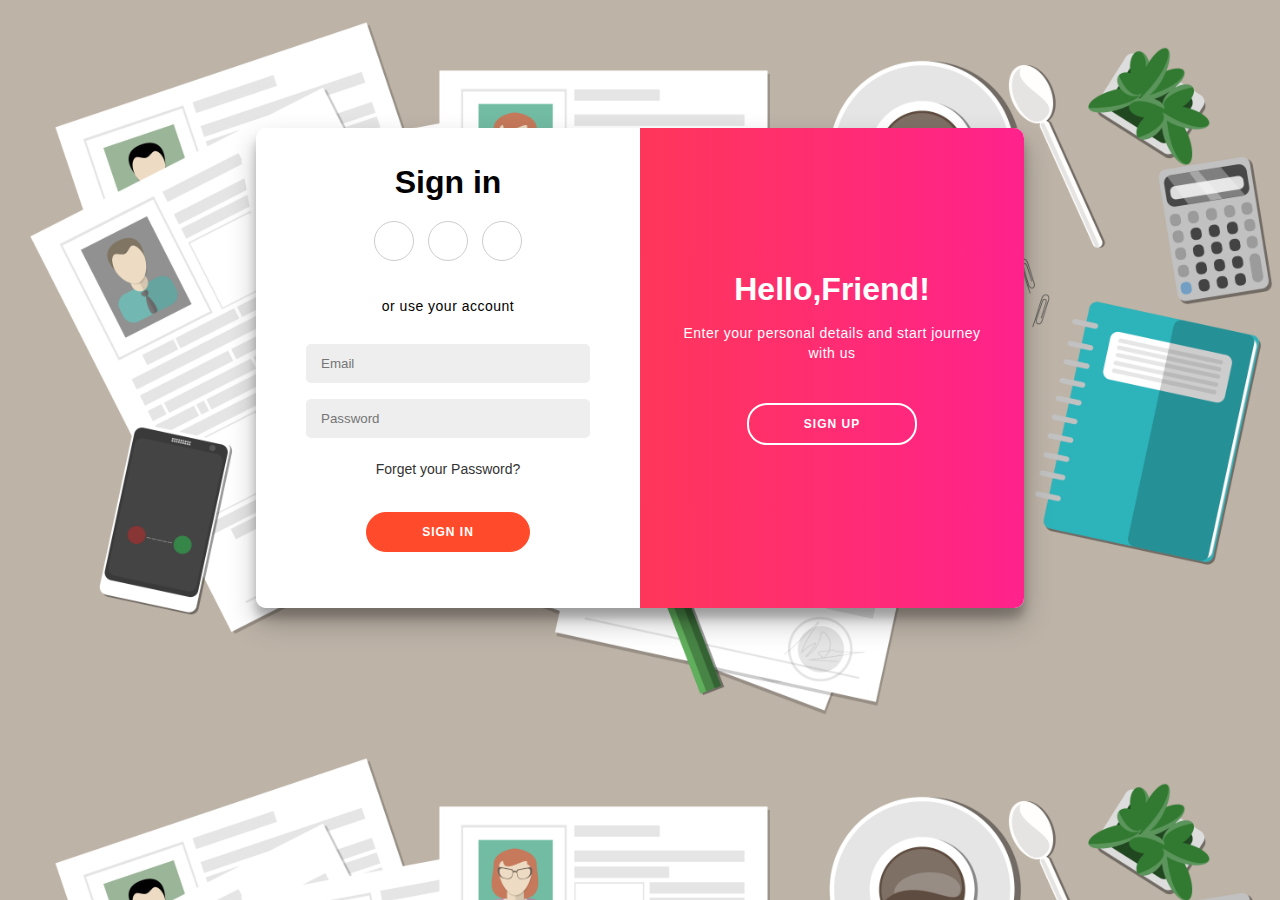
<file: index.html>
<!DOCTYPE html>
<html lang="en">
<head>
    <meta charset="UTF-8">
    <meta name="viewport" content="width=device-width, initial-scale=1.0">
    <title>Login Page</title>
    <link rel="stylesheet" type="text/css" href="style.css">
    <link rel="stylesheet" href="https://cdnjs.cloudflare.com/ajax/libs/font-awesome/6.6.0/css/all.min.css" integrity="sha512-Kc323vGBEqzTmouAECnVceyQqyqdsSiqLQISBL29aUW4U/M7pSPA/gEUZQqv1cwx4OnYxTxve5UMg5GT6L4JJg==" crossorigin="anonymous" referrerpolicy="no-referrer" />
    <style>
        body{
            background-image: url(backg-img.jpg);
            background-size: cover;
        }
    </style>
</head>
<body>
    <div id="main" class="container">
        <div class="sign-up">
            <form action="front_page.html">
                <h1>Create Account </h1>
                <div class="social-container">
                    <a href="https://www.facebook.com/" class="social"><i class="fab fa-facebook-f"></i></a>
                    <a href="https://support.google.com/answer/2451065?hl=en" class="social"><i class="fab fa-google-plus-g"></i></a>
                    <a href="https://www.linkedin.com/feed/" class="social"><i class="fab fa-linkedin-in"></i></a>
                </div>
                <p>or use your email for registration</p>
                <input type="text" name="txt" placeholder="Name" required="">
                <input type="email" name="email" placeholder="Email" required="">
                <input type="password" name="pswd" placeholder="Password" required="">
                <button>Sign Up</button>
            </form>
        </div>
        <div class="sign-in">
            <form action="front_page.html">
                <h1>Sign in</h1>
                <div class="social-container">
                    <a href="https://www.facebook.com/" class="social"><i class="fab fa-facebook-f"></i></a>
                    <a href="https://support.google.com/answer/2451065?hl=en" class="social"><i class="fab fa-google-plus-g"></i></a>
                    <a href="https://www.linkedin.com/feed/" class="social"><i class="fab fa-linkedin-in"></i></a>
                </div>
                <p>or use your account</p>
                <input type="email" name="email" placeholder="Email" required="">
                <input type="password" name="pswd" placeholder="Password" required="">
                <a href="#">Forget your Password?</a>
                <button>Sign In</button>
            </form>
        </div>
        <div class="overlay-container">
            <div class="overlay">
                <div class="overlay-left">
                    <h1>Welcome Back!</h1>
                    <p>To keep connected with us please login with your personal info</p>
                    <button id="signIn">Sign In</button>
                </div>
                <div class="overlay-right">
                    <h1>Hello,Friend!</h1>
                    <p>Enter your personal details and start journey with us</p>
                    <button id="signUp">Sign Up</button>
                </div>
            </div>
        </div>
    </div>
    <script type="text/javascript">
        const signUpButton = document.getElementById('signUp')
        const signInButton = document.getElementById('signIn')
        const main = document.getElementById('main')

        signUpButton.addEventListener('click',() =>{
            main.classList.add("right-panel-active");
        });
        signInButton.addEventListener('click',() =>{
            main.classList.remove("right-panel-active");
        });

    </script>
</body>
</html>
</file>
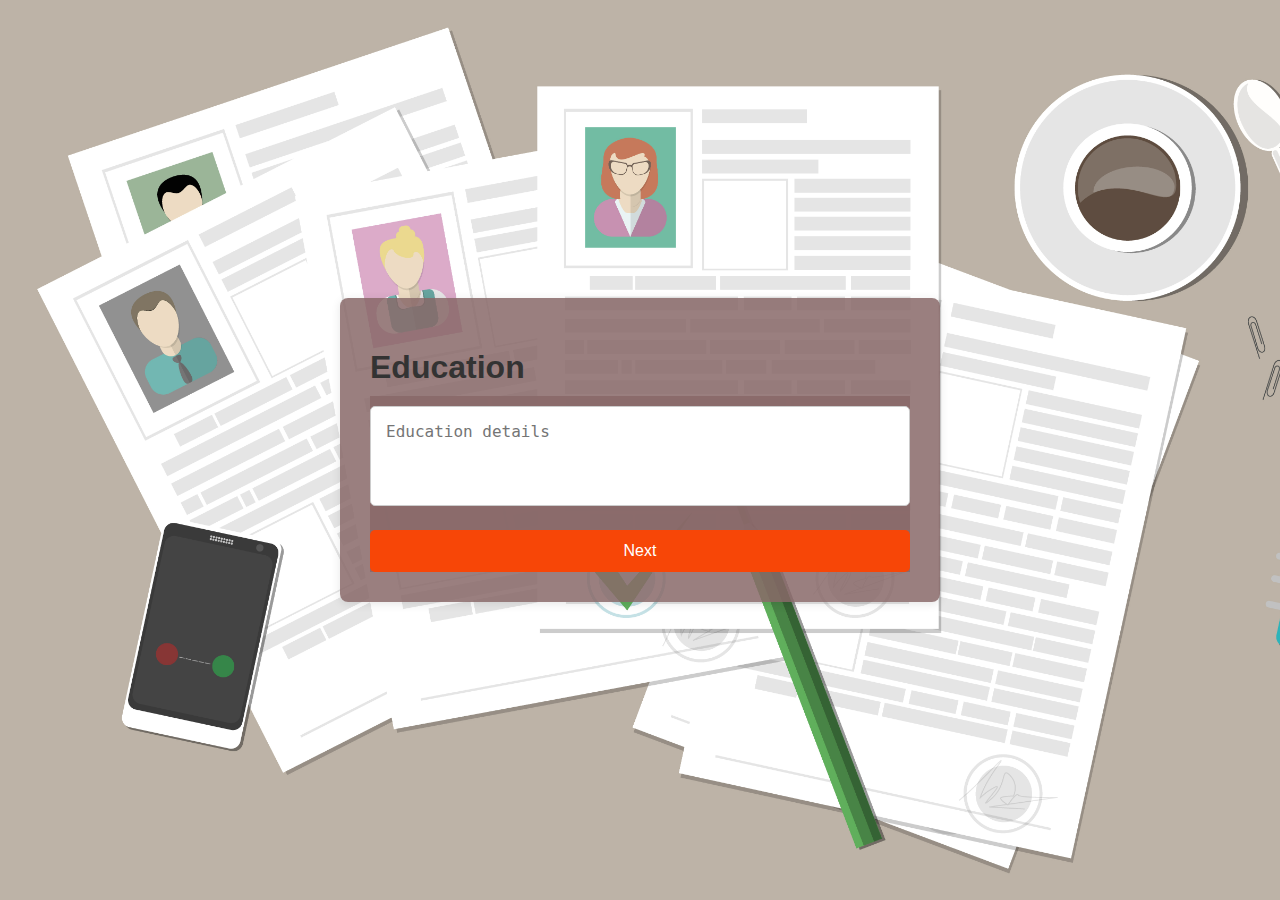
<file: education.html>
<!DOCTYPE html>
<html lang="en">
<head>
    <meta charset="UTF-8">
    <meta name="viewport" content="width=device-width, initial-scale=1.0">
    <title>Education</title>
    <link rel="stylesheet" href="styles.css">
    <style>
        body{
            background-image: url(backg-img.jpg);
            background-size: cover;
        }
        form{
            background-color:rgba(136, 104, 104, 0.849) ;
        }
        .container{
            background-color:rgba(136, 104, 104, 0.849) ;
        }
        button{
            background-color: rgba(255, 68, 0, 0.935);
        }
        button:hover{
            background-color: rgba(233, 69, 10, 0.854);
        }
    </style>
</head>
<body>
    <div class="container">
        <h1>Education</h1>
        <form id="education-form">
            <textarea id="education" placeholder="Education details" required></textarea>
            <button type="button" onclick="saveEducation()">Next</button>
        </form>
    </div>
    <script src="script.js"></script>
</body>
</html>
</file>
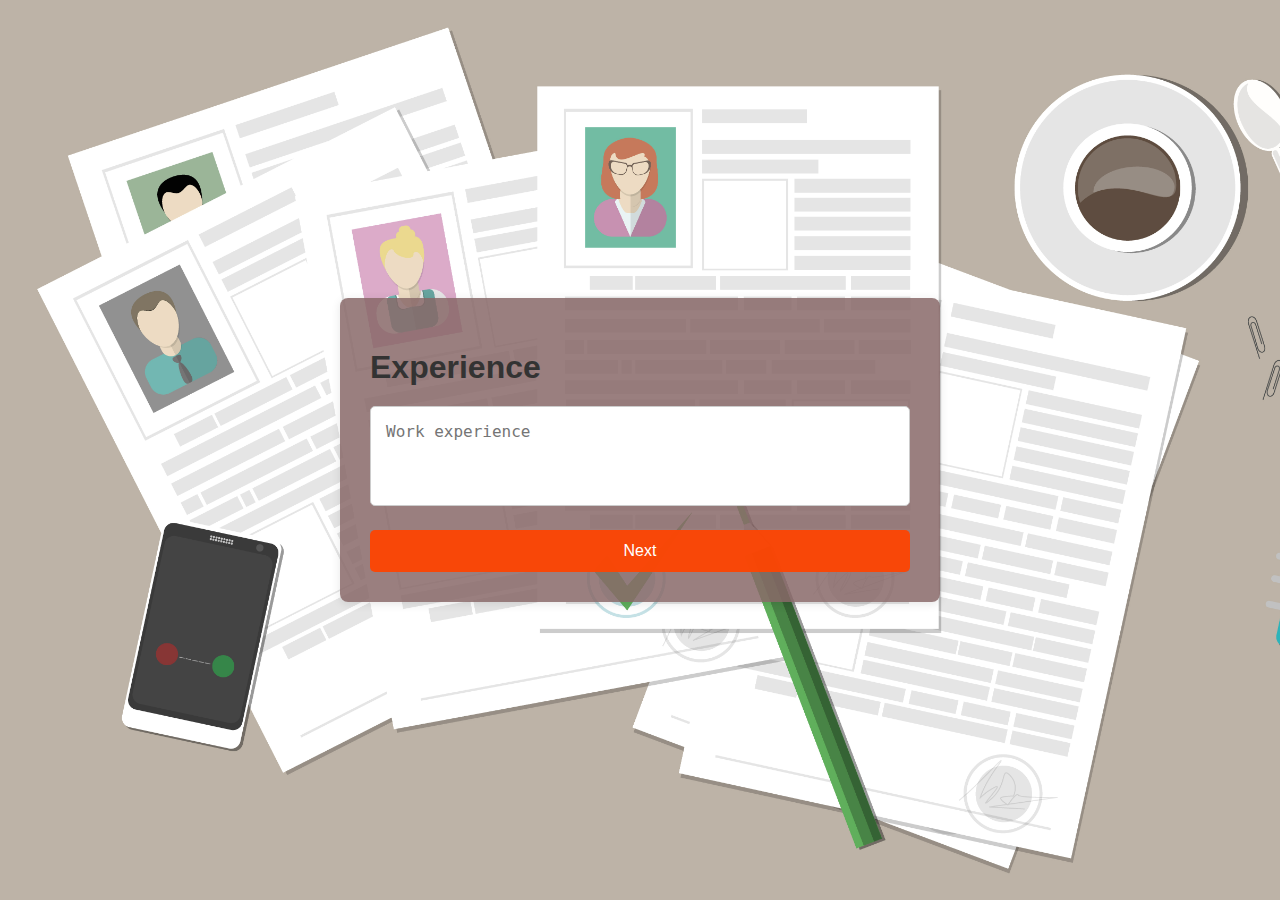
<file: experience.html>
<!DOCTYPE html>
<html lang="en">
<head>
    <meta charset="UTF-8">
    <meta name="viewport" content="width=device-width, initial-scale=1.0">
    <title>Experience</title>
    <link rel="stylesheet" href="styles.css">
    <style>
        body{
            background-image: url(backg-img.jpg);
            background-size: cover;
        }
        .container{
            background-color:rgba(136, 104, 104, 0.849) ;
        }
        button{
            background-color: rgba(255, 68, 0, 0.935);
        }
        button:hover{
            background-color: rgba(233, 69, 10, 0.854);
        }
    </style>
</head>
<body>
    <div class="container">
        <h1>Experience</h1>
        <form id="experience-form">
            <textarea id="experience" placeholder="Work experience" required></textarea>
            <button type="button" onclick="saveExperience()">Next</button>
        </form>
    </div>
    <script src="script.js"></script>
</body>
</html>
</file>
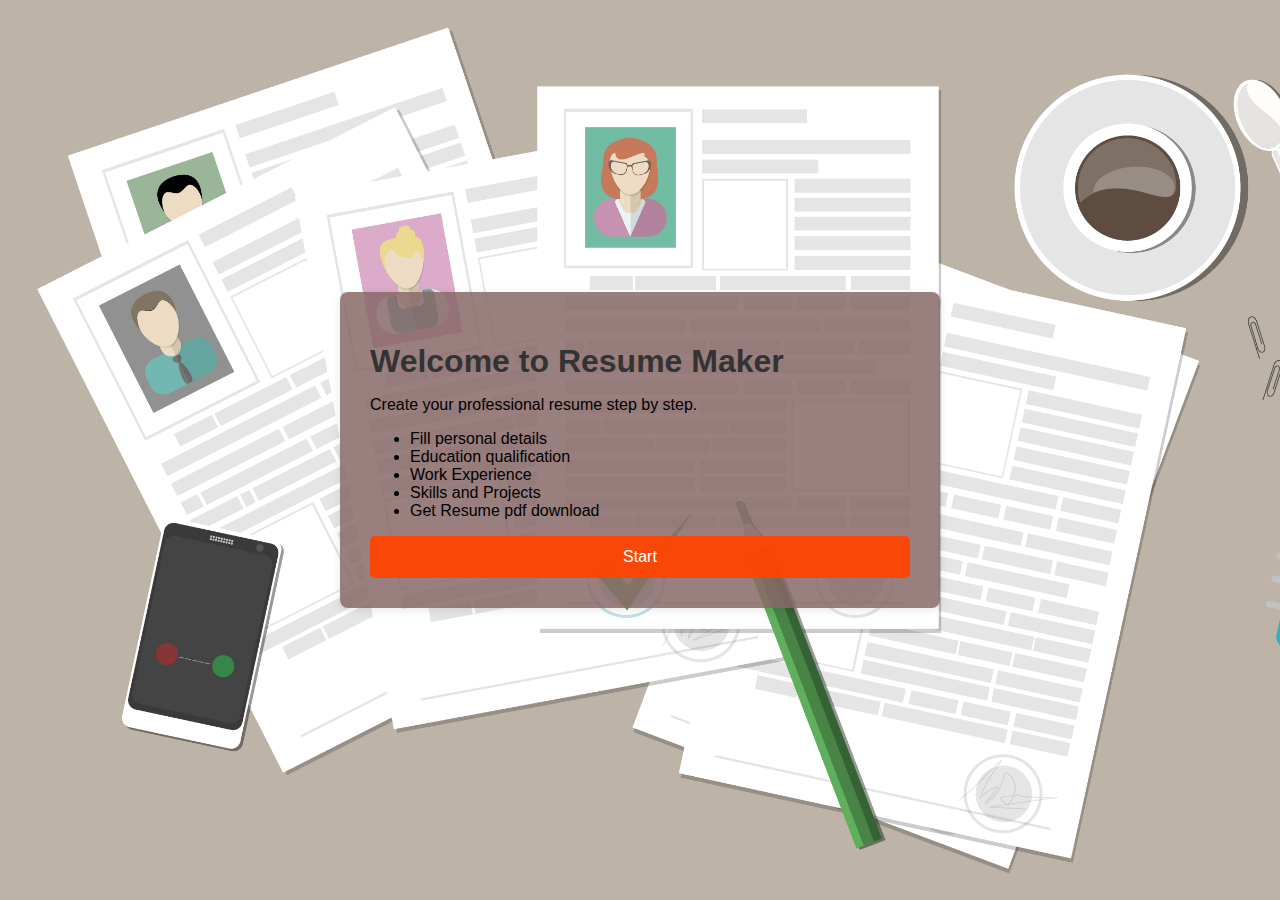
<file: front_page.html>
<!DOCTYPE html>
<html lang="en">
<head>
    <meta charset="UTF-8">
    <meta name="viewport" content="width=device-width, initial-scale=1.0">
    <title>Resume Maker</title>
    <link rel="stylesheet" href="styles.css">
    <style>
        body{
            background-image: url(backg-img.jpg);
            background-size: cover;
        }
        #resume-start{
            background-color:rgba(136, 104, 104, 0.849) ;
        }
        .btn{
            display: flex;
            justify-content: center;
            text-decoration: none;
            background-color: rgba(255, 68, 0, 0.935);
        }
        .btn:hover{
            background-color: rgba(233, 69, 10, 0.854);
        }

    </style>
</head>
<body>
    <div class="container" id="resume-start">
        <h1>Welcome to Resume Maker</h1>
        <p>Create your professional resume step by step.</p>
        <ul>
            <li>Fill personal details</li>
            <li>Education qualification</li>
            <li>Work Experience</li>
            <li>Skills and Projects</li>
            <li>Get Resume pdf download</li>
        </ul>
        <a href="personal-info.html" class="btn">Start</a>
    </div>
</body>
</html>
</file>
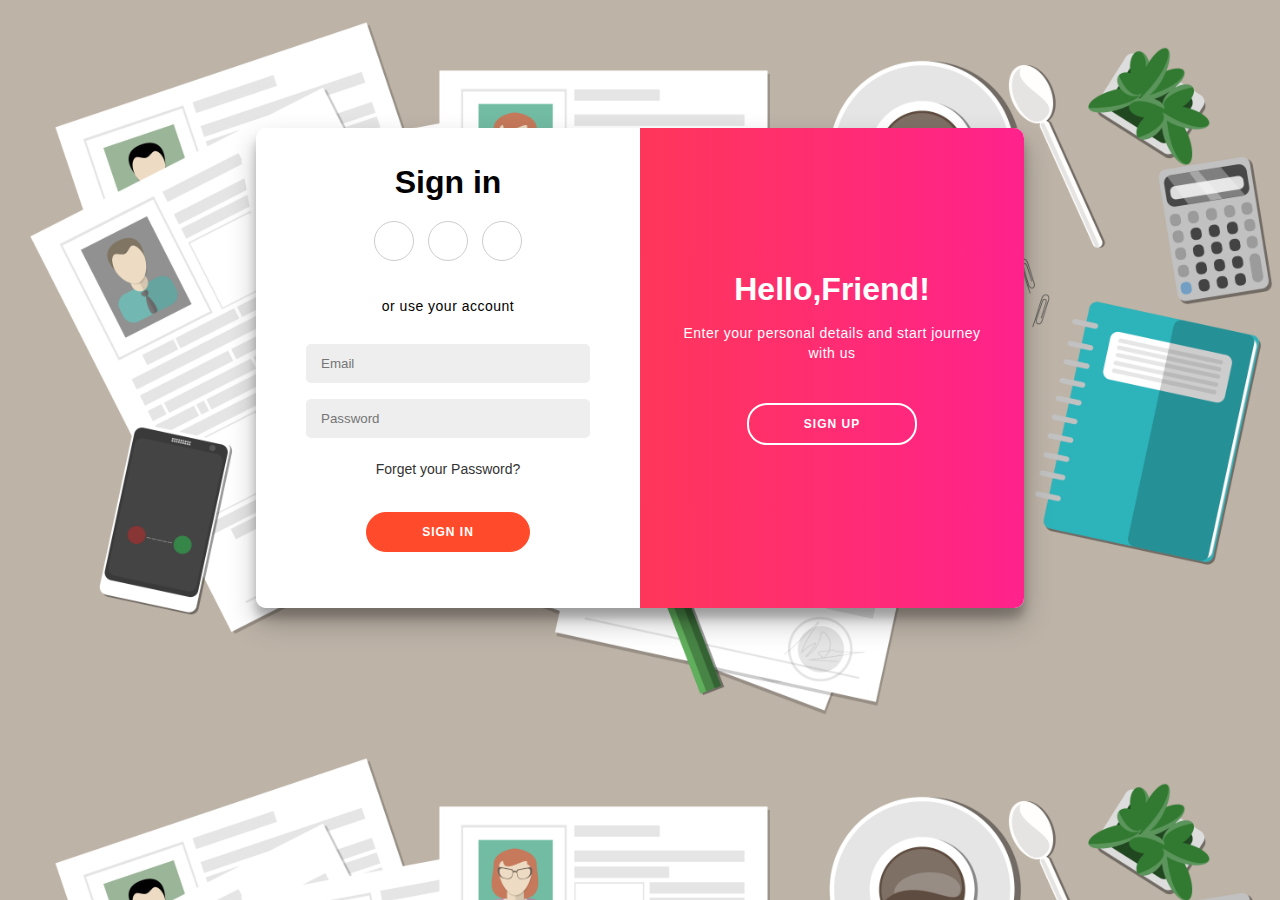
<file: login.html>
<!DOCTYPE html>
<html lang="en">
<head>
    <meta charset="UTF-8">
    <meta name="viewport" content="width=device-width, initial-scale=1.0">
    <title>Login Page</title>
    <link rel="stylesheet" type="text/css" href="style.css">
    <link rel="stylesheet" href="https://cdnjs.cloudflare.com/ajax/libs/font-awesome/6.6.0/css/all.min.css" integrity="sha512-Kc323vGBEqzTmouAECnVceyQqyqdsSiqLQISBL29aUW4U/M7pSPA/gEUZQqv1cwx4OnYxTxve5UMg5GT6L4JJg==" crossorigin="anonymous" referrerpolicy="no-referrer" />
    <style>
        body{
            background-image: url(backg-img.jpg);
            background-size: cover;
        }
    </style>
</head>
<body>
    <div id="main" class="container">
        <div class="sign-up">
            <form action="index.html">
                <h1>Create Account</h1>
                <div class="social-container">
                    <a href="https://www.facebook.com/" class="social"><i class="fab fa-facebook-f"></i></a>
                    <a href="https://support.google.com/answer/2451065?hl=en" class="social"><i class="fab fa-google-plus-g"></i></a>
                    <a href="https://www.linkedin.com/feed/" class="social"><i class="fab fa-linkedin-in"></i></a>
                </div>
                <p>or use your email for registration</p>
                <input type="text" name="txt" placeholder="Name" required="">
                <input type="email" name="email" placeholder="Email" required="">
                <input type="password" name="pswd" placeholder="Password" required="">
                <button>Sign Up</button>
            </form>
        </div>
        <div class="sign-in">
            <form action="index.html">
                <h1>Sign in</h1>
                <div class="social-container">
                    <a href="https://www.facebook.com/" class="social"><i class="fab fa-facebook-f"></i></a>
                    <a href="https://support.google.com/answer/2451065?hl=en" class="social"><i class="fab fa-google-plus-g"></i></a>
                    <a href="https://www.linkedin.com/feed/" class="social"><i class="fab fa-linkedin-in"></i></a>
                </div>
                <p>or use your account</p>
                <input type="email" name="email" placeholder="Email" required="">
                <input type="password" name="pswd" placeholder="Password" required="">
                <a href="#">Forget your Password?</a>
                <button>Sign In</button>
            </form>
        </div>
        <div class="overlay-container">
            <div class="overlay">
                <div class="overlay-left">
                    <h1>Welcome Back!</h1>
                    <p>To keep connected with us please login with your personal info</p>
                    <button id="signIn">Sign In</button>
                </div>
                <div class="overlay-right">
                    <h1>Hello,Friend!</h1>
                    <p>Enter your personal details and start journey with us</p>
                    <button id="signUp">Sign Up</button>
                </div>
            </div>
        </div>
    </div>
    <script type="text/javascript">
        const signUpButton = document.getElementById('signUp')
        const signInButton = document.getElementById('signIn')
        const main = document.getElementById('main')

        signUpButton.addEventListener('click',() =>{
            main.classList.add("right-panel-active");
        });
        signInButton.addEventListener('click',() =>{
            main.classList.remove("right-panel-active");
        });

    </script>
</body>
</html>
</file>
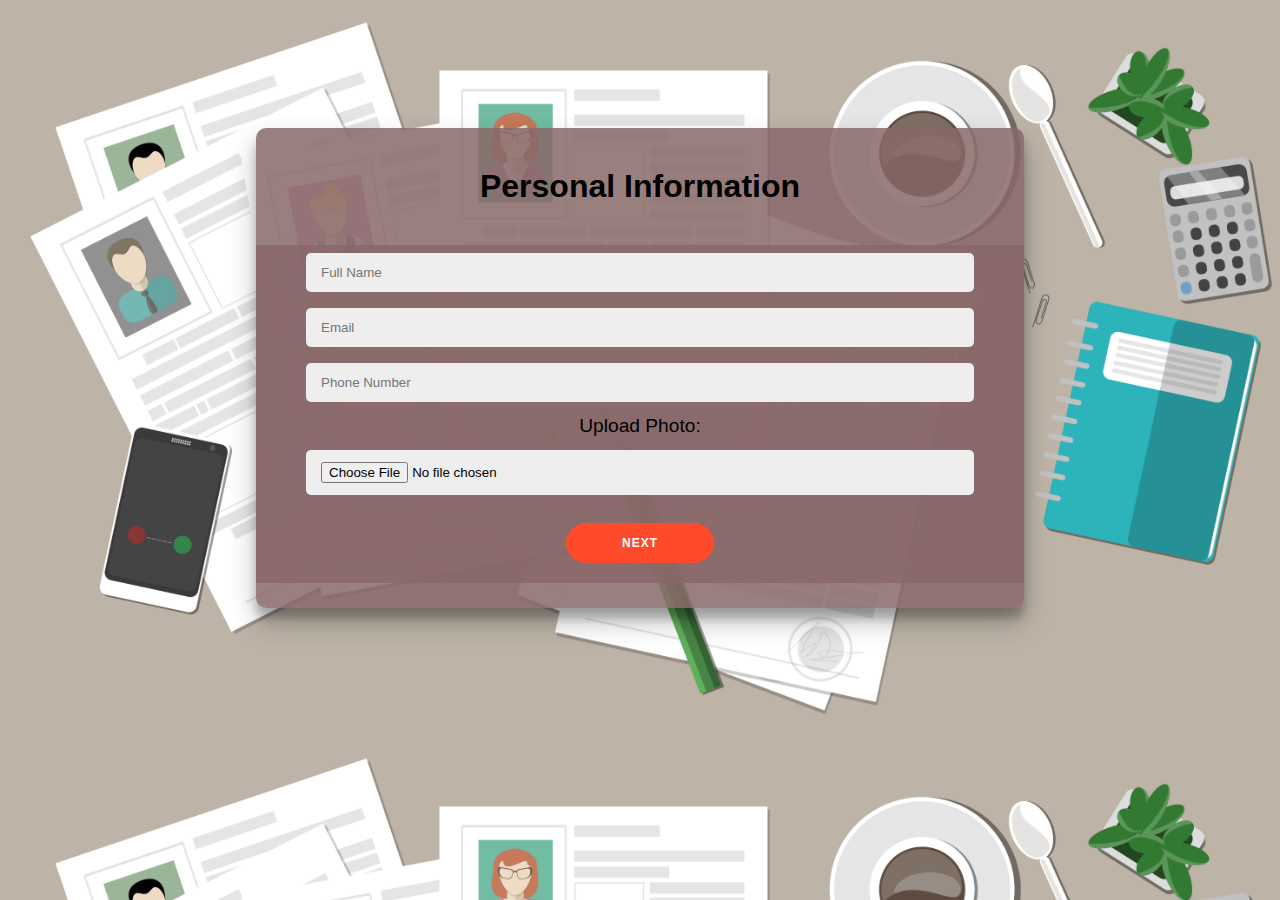
<file: personal-info.html>
<!DOCTYPE html>
<html lang="en">
<head>
    <meta charset="UTF-8">
    <meta name="viewport" content="width=device-width, initial-scale=1.0">
    <title>Personal Information</title>
    <link rel="stylesheet" href="style.css">
    <style>
        body{
            background-image: url(backg-img.jpg);
            background-size: cover;
        }
        h1{
            text-align: center;
            margin-bottom: 40px;
            margin-top: 40px;
        }
        .container{
            background-color:rgba(136, 104, 104, 0.849) ;
        }
        form{
            background-color:rgba(136, 104, 104, 0.849) ;
        }
        label{
            font-size: larger;
            margin-top: 5px;
            margin-bottom: 5px;
            
        }
        
    </style>
</head>
<body>
    <div class="container">
        <h1>Personal Information</h1>
        <form id="personal-info-form">
            <input type="text" id="name" placeholder="Full Name" required>
            <input type="email" id="email" placeholder="Email" required>
            <input type="text" id="phone" placeholder="Phone Number" required>
            <label for="photo">Upload Photo:</label>
            <input type="file" id="photo" accept="image/*" required>
            <button type="button" onclick="savePersonalInfo()">Next</button>
        </form>
    </div>
    <script src="script.js"></script>
</body>
</html>
</file>
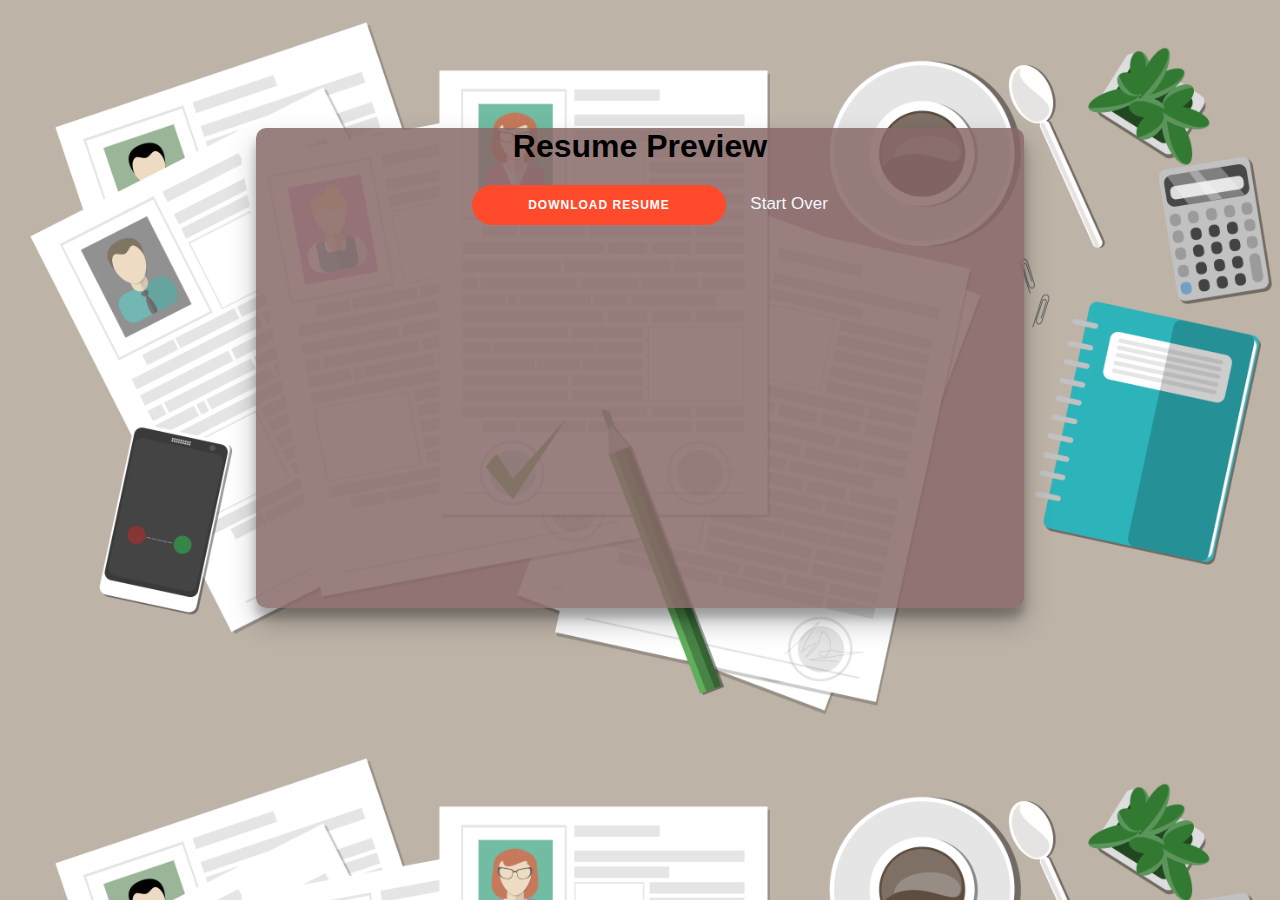
<file: preview.html>
<!DOCTYPE html>
<html lang="en">
<head>
    <meta charset="UTF-8">
    <meta name="viewport" content="width=device-width, initial-scale=1.0">
    <title>Resume Preview</title>
    <link rel="stylesheet" href="style.css">
    <style>
        body{
            background-image: url(backg-img.jpg);
            background-size: cover;
        }
        .container{
            background-color:rgba(136, 104, 104, 0.849) ;
        }
        #preview{
            text-align: center;
        }
        div{
            text-align: center;
        }
        .btn{
            color: aliceblue;
            font-size: 17px;
        }
        .btn:hover{
            border: 1px solid whitesmoke;
        }
    </style>
</head>
<body>
    <div class="container">
        <h1 id="preview">Resume Preview</h1>
        <div id="resume-preview" class="resume"></div>
        <button id="download-btn">Download Resume</button>
        <a href="index.html" class="btn">Start Over</a>
    </div>
    <script src="script.js"></script>
</body>
</html>
</file>
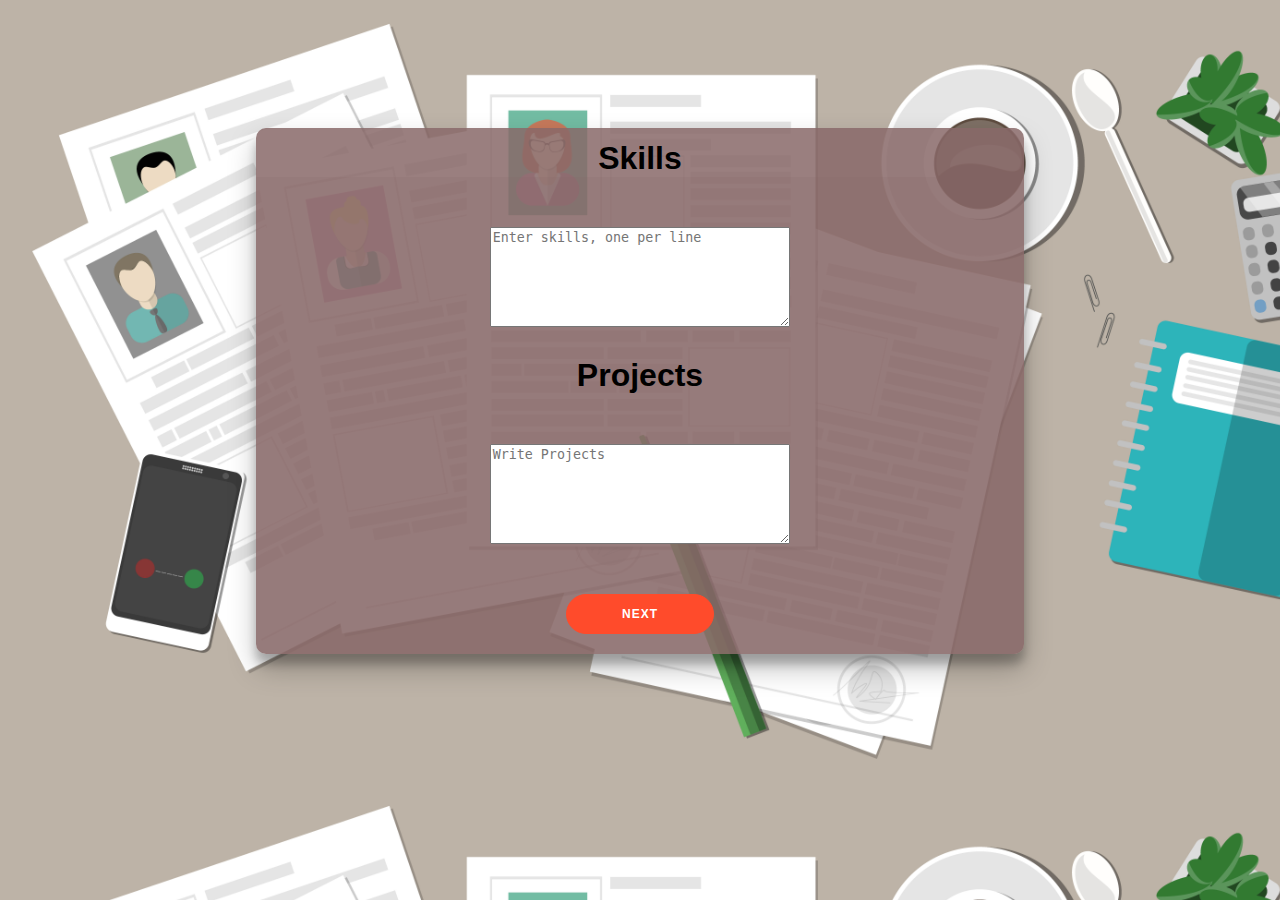
<file: skills.html>
<!DOCTYPE html>
<html lang="en">
<head>
    <meta charset="UTF-8">
    <meta name="viewport" content="width=device-width, initial-scale=1.0">
    <title>Skills</title>
    <link rel="stylesheet" href="style.css">
    <style>
        #skills1{
            text-align: center;
            margin-top: 12px;
        }
        #skills{
            margin-top: 50px;
            margin-bottom: 30px;
            height: 100px;
            width: 45%;

        }
        body{
            background-image: url(backg-img.jpg);
            background-size: cover;
        }
        .container{
            background-color:rgba(136, 104, 104, 0.849) ;;
        }
        form{
            background-color:rgba(136, 104, 104, 0.156) ;
        }

    </style>
</head>
<body>
    <div class="container" id="skill-container">
        <h1 id="skills1">Skills</h1>
        <form id="skills-form">
            <textarea id="skills" placeholder="Enter skills, one per line" required></textarea>
            <h1>Projects</h1>
            <textarea id="skills" placeholder="Write Projects" required></textarea>

            <button type="button" onclick="saveSkills()">Next</button>
        </form>
    </div>
    <script src="script.js"></script>
</body>
</html>
</file>
<file: style.css>
@import url('https://fonts.googleapis.com/css?family=Montserrat:400,800');
*{
    box-sizing: border-box;
}
body{
    align-items: center;
    display: flex;
    justify-content: center;
    flex-direction: column;
    background: #f6f5f7;
    font-family: 'monserrat',sans-serif;
    min-height: 100%;
    margin: 10%;
}
.container{
    position: relative;
    width: 768px;
    max-width: 100%;
    min-height: 480px;
    background: #fff;
    border-radius: 10px;
    overflow: hidden;
    box-shadow: 0 14px 28px rgba(0,0,0,0.25),
                0 10px 10px rgba(0,0,0,0.22)
}
.sign-up, .sign-in{
    position: absolute;
    top: 0;
    left: 0;
    height: 100%;
    transition: all 0.6s ease-in-out;

}
.sign-up{
    width: 50%;
    opacity: 0;
    z-index: 1;
}
.sign-in{
    width: 50%;
    z-index: 2;
}
form{
    background: #fff;
    display: flex;
    align-items: center;
    justify-content: center;
    flex-direction: column;
    padding: 0 50px;
    height: 100%;
    text-align: center;
}
h1{
    font-weight: bold;
    margin: 0;
}
p{
    font-size: 14px;
    font-weight: 100;
    line-height: 20px;
    letter-spacing: 0.5px;
    margin: 15px 0 20px;
}
input{
    background: #eee;
    padding: 12px 15px;
    margin: 8px 15px;
    width: 100%;
    border-radius: 5px;
    border: none;
    outline: none;
}
a{
    color: #333;
    font-size: 14px;
    text-decoration: none;
    margin: 15px 0;
}
button{
    color: #fff;
    background: #ff4b2b;
    font-size: 12px;
    font-weight: bold;
    padding: 12px 55px;
    margin: 20px;
    border-radius: 20px;
    border: 1px solid #ff4b2b;
    outline: none;
    letter-spacing: 1px;
    text-transform: uppercase;
    transition: transform 80ms ease-in;
    cursor: pointer;

}
button:active{
    transform: scale(0.90);

}
#signIn,#signUp {
    background-color: transparent;
    border: 2px solid #fff;

}
.container.right-panel-active .sign-in{
    transform: translateX(100%);
}
.container.right-panel-active .sign-up{
    transform: translateX(100%);
    opacity: 1;
    z-index: 5;
}
.overlay-container{
    position: absolute;
    top: 0;
    left: 50%;
    width: 50%;
    height: 100%;
    overflow: hidden;
    transition: transform 0.6s ease-in-out;
    z-index: 100;
}
.container.right-panel-active .overlay-container{
    transform: translateX(-100%);
}
.overlay{
    position: relative;
    color: #fff;
    background: #ff416c;
    left: -100%;
    height: 100%;
    width: 200%;
    background: linear-gradient(to right,#ff4b28,#ff228c);
    transform: translateX(0);
    transition: transform 0.6s ease-in-out;

}
.container.right-panel-active .overlay{
    transform: translateX(50%);

}
.overlay-left, .overlay-right{
    position: absolute;
    display: flex;
    align-items: center;
    justify-content: center;
    flex-direction: column;
    padding: 0 40px;
    text-align: center;
    top: 0;
    height: 100%;
    width: 50%;
    transform: translateX(0);
    transition: transform 0.6s ease-in-out;

}
.overlay-left{
    transform: translateX(-20%);
}
.overlay-right{
    right: 0;
    transform: translateX(0);
}
.container.right-panel-active .overlay-left{
    transform: translateX(0);
}
.container.right-panel-active .overlay-right{
    transform: translateX(20%);
}
.social-container{
    margin: 20px 0;
}
.social-container a{
    height: 40px;
    width: 40px;
    margin: 0 5px;
    display: inline-flex;
    justify-content: center;
    align-items: center;
    border: 1px solid #ccc;
    border-radius: 50%;
    
}
</file>
<file: styles.css>
* {
    box-sizing: border-box; /* Ensure padding and borders are included in total width and height */
}

body {
    font-family: Arial, sans-serif;
    background-color: #f4f4f4;
    margin: 0;
    padding: 0;
    display: flex;
    justify-content: center;
    align-items: center;
    min-height: 100vh; /* Ensure it takes full height */
}

.container {
    background: white;
    padding: 30px;
    border-radius: 8px;
    box-shadow: 0 2px 10px rgba(0, 0, 0, 0.1);
    max-width: 600px;
    width: 100%;
    margin: 20px; /* Space around the container */
    transition: transform 0.2s; /* Smooth hover effect */

}

.container:hover {
    transform: scale(1.02); /* Slight scale on hover */
}

h1, h2 {
    color: #333;
    margin-bottom: 10px; /* Space below headers */

}

input, textarea {
    width: 100%;
    padding: 15px;
    margin: 10px 0;
    border: 1px solid #ccc;
    border-radius: 5px;
    font-size: 16px;
    transition: border-color 0.3s; /* Smooth border color transition */
}

input:focus, textarea:focus {
    border-color: #28a745; /* Highlight border on focus */
    outline: none; /* Remove default outline */
}

textarea {
    height: 100px; /* Fixed height for text area */
    resize: none; /* Disable resize to prevent overflow */
}

button, .btn {
    padding: 12px 20px;
    background-color: #28a745;
    color: white;
    border: none;
    border-radius: 5px;
    cursor: pointer;
    margin-top: 10px;
    font-size: 16px;
    transition: background-color 0.3s; /* Smooth color transition */
    width: 100%; /* Full width button */
}

button:hover, .btn:hover {
    background-color: #218838; /* Darker shade on hover */
}

.resume {
    margin-top: 20px;
    padding: 20px;
    border: 1px solid #ccc;
    border-radius: 5px;
    background-color: #f9f9f9;
    box-shadow: 0 1px 5px rgba(0, 0, 0, 0.1);
}

#download-btn {
    background-color: #007bff; /* Blue color for download button */
}

#download-btn:hover {
    background-color: #0056b3; /* Darker blue on hover */
}

@media (max-width: 600px) {
    .container {
        padding: 20px; /* Adjust padding on smaller screens */
    }

    h1, h2 {
        font-size: 24px; /* Slightly smaller font size */
    }

    input, textarea, button {
        font-size: 14px; /* Smaller input font size */
    }
}
</file>
